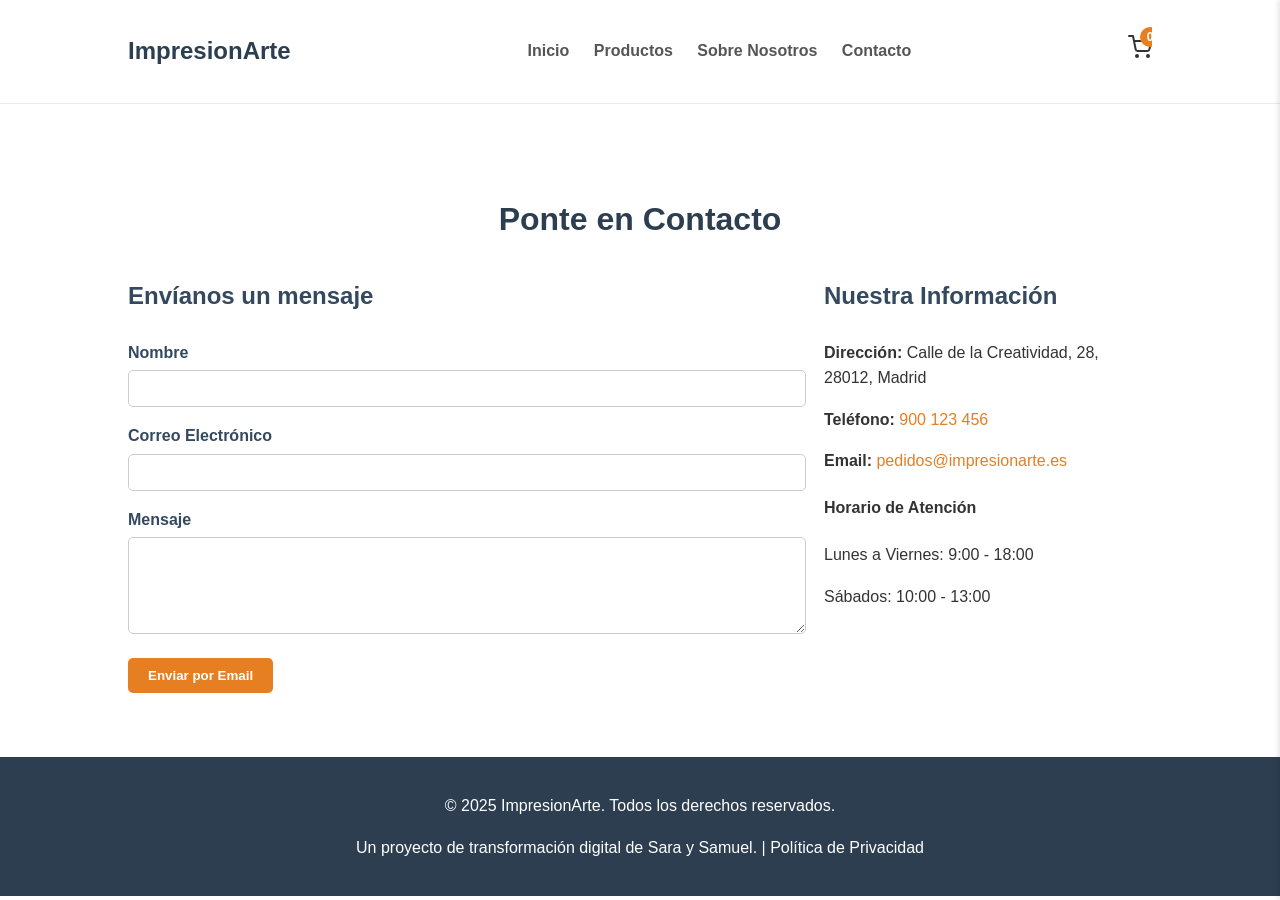
<file: contacto.html>
<!DOCTYPE html>
<html lang="es">
<head>
    <meta charset="UTF-8">
    <meta name="viewport" content="width=device-width, initial-scale=1.0">
    <title>Contacto - ImpresionArte</title>
    <link rel="stylesheet" href="css/style.css?v=2.0">
</head>
<body>
    <header>
        <div class="container">
            <h1 class="logo">ImpresionArte</h1>
            <nav>
                <ul>
                    <li><a href="index.html">Inicio</a></li>
                    <li><a href="productos.html">Productos</a></li>
                    <li><a href="nosotros.html">Sobre Nosotros</a></li>
                    <li><a href="contacto.html">Contacto</a></li>
                </ul>
            </nav>
            <div class="cart-icon">
                <svg xmlns="http://www.w3.org/2000/svg" width="24" height="24" viewBox="0 0 24 24" fill="none" stroke="currentColor" stroke-width="2" stroke-linecap="round" stroke-linejoin="round"><circle cx="9" cy="21" r="1"></circle><circle cx="20" cy="21" r="1"></circle><path d="M1 1h4l2.68 13.39a2 2 0 0 0 2 1.61h9.72a2 2 0 0 0 2-1.61L23 6H6"></path></svg>
                <span class="cart-counter">0</span>
            </div>
        </div>
    </header>

    <main>
        <div class="container">
            <section class="contact-section">
                <h2 style="text-align: center; margin-bottom: 2rem; font-size: 2rem; color: #2c3e50;">Ponte en Contacto</h2>
                <div class="contact-content">
                    <div class="contact-form">
                        <h3>Envíanos un mensaje</h3>
                        <form action="mailto:pedidos@impresionarte.es" method="post" enctype="text/plain">
                            <div class="form-group">
                                <label for="name">Nombre</label>
                                <input type="text" id="name" name="name">
                            </div>
                            <div class="form-group">
                                <label for="email">Correo Electrónico</label>
                                <input type="email" id="email" name="email">
                            </div>
                            <div class="form-group">
                                <label for="message">Mensaje</label>
                                <textarea id="message" name="message" rows="5"></textarea>
                            </div>
                            <button type="submit" class="button">Enviar por Email</button>
                        </form>
                    </div>
                    <div class="contact-info">
                        <h3>Nuestra Información</h3>
                        <p><strong>Dirección:</strong> Calle de la Creatividad, 28, 28012, Madrid</p>
                        <p><strong>Teléfono:</strong> <a href="tel:+34900123456">900 123 456</a></p>
                        <p><strong>Email:</strong> <a href="mailto:pedidos@impresionarte.es">pedidos@impresionarte.es</a></p>
                        <h4>Horario de Atención</h4>
                        <p>Lunes a Viernes: 9:00 - 18:00</p>
                        <p>Sábados: 10:00 - 13:00</p>
                    </div>
                </div>
            </section>
        </div>
    </main>

    <div class="cart-panel">
        <div class="cart-header">
            <h3>Tu Carrito</h3>
            <button class="close-cart-btn">&times;</button>
        </div>
        <div class="cart-items"></div>
        <div class="cart-footer">
            <div class="cart-total">
                <strong>Total:</strong> <span class="cart-total-amount">0.00 €</span>
            </div>
            <button class="button checkout-btn">Finalizar Compra</button>
        </div>
    </div>
    <div class="cart-overlay"></div>

    <div class="payment-screen">
        <div class="payment-box">
            <h2>¡HORA DEL PAGO!</h2>
            <button class="close-payment-btn button">Cerrar</button>
        </div>
    </div>

    <footer>
        <div class="container">
            <p>&copy; 2025 ImpresionArte. Todos los derechos reservados.</p>
            <p>Un proyecto de transformación digital de Sara y Samuel. | <a href="privacidad.html" style="color: #fff; text-decoration: none;">Política de Privacidad</a></p>
        </div>
    </footer>

    <script src="js/main.js?v=2.0"></script>
</body>
</html>
</file>
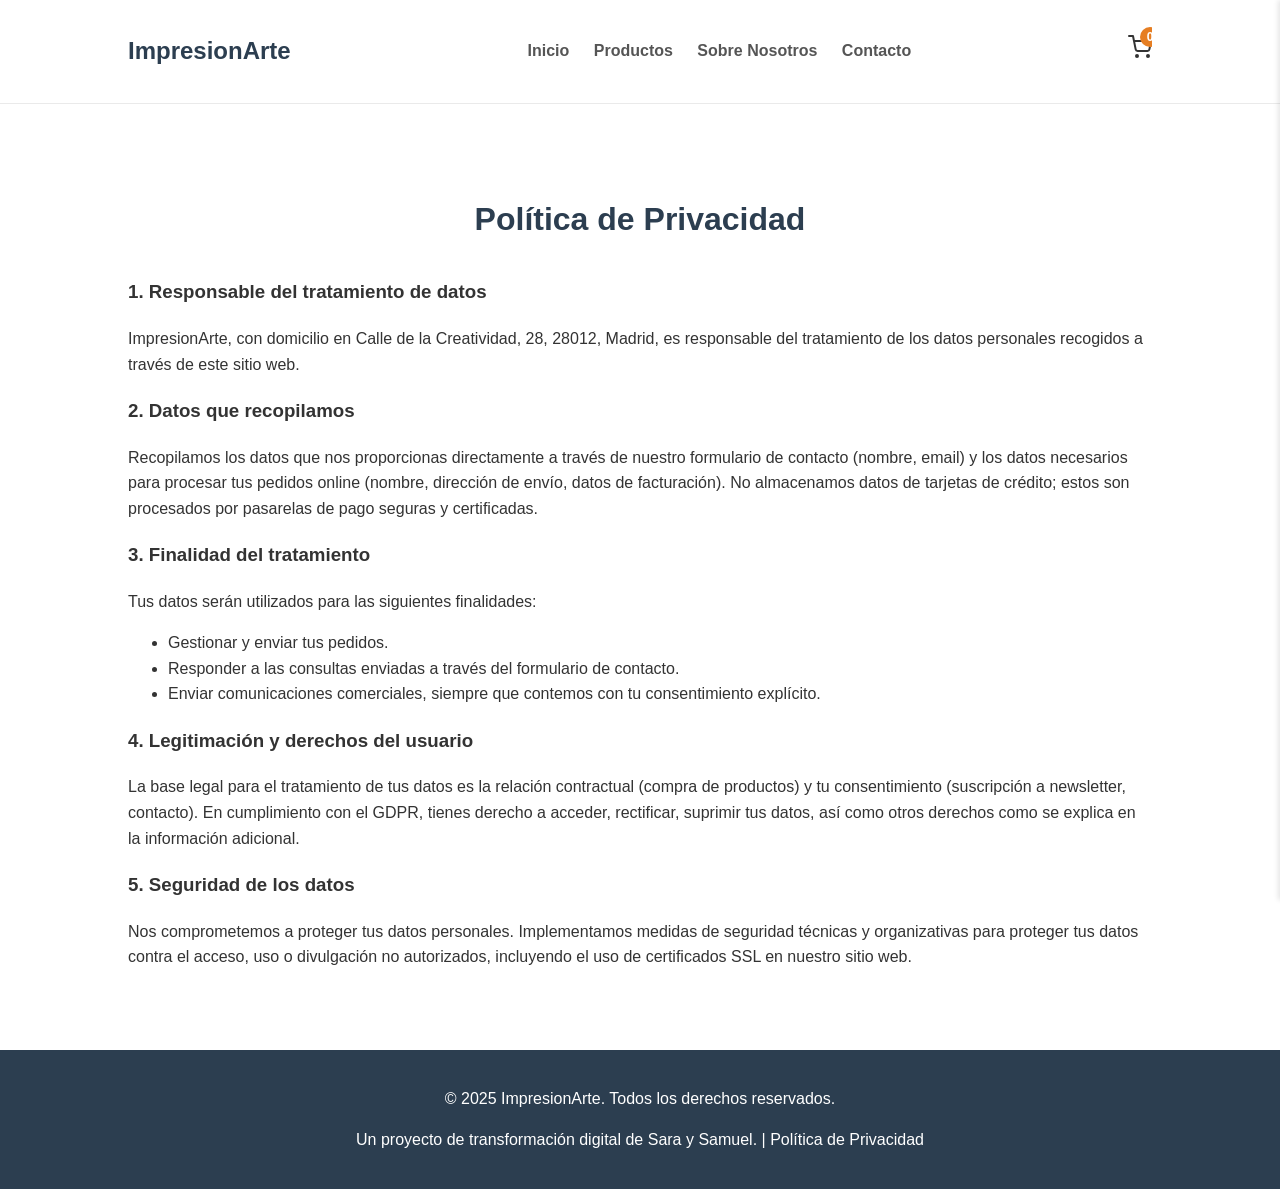
<file: privacidad.html>
<!DOCTYPE html>
<html lang="es">
<head>
    <meta charset="UTF-8">
    <meta name="viewport" content="width=device-width, initial-scale=1.0">
    <title>Política de Privacidad - ImpresionArte</title>
    <link rel="stylesheet" href="css/style.css?v=2.0">
</head>
<body>
    <header>
        <div class="container">
            <h1 class="logo">ImpresionArte</h1>
            <nav>
                <ul>
                    <li><a href="index.html">Inicio</a></li>
                    <li><a href="productos.html">Productos</a></li>
                    <li><a href="nosotros.html">Sobre Nosotros</a></li>
                    <li><a href="contacto.html">Contacto</a></li>
                </ul>
            </nav>
            <div class="cart-icon">
                <svg xmlns="http://www.w3.org/2000/svg" width="24" height="24" viewBox="0 0 24 24" fill="none" stroke="currentColor" stroke-width="2" stroke-linecap="round" stroke-linejoin="round"><circle cx="9" cy="21" r="1"></circle><circle cx="20" cy="21" r="1"></circle><path d="M1 1h4l2.68 13.39a2 2 0 0 0 2 1.61h9.72a2 2 0 0 0 2-1.61L23 6H6"></path></svg>
                <span class="cart-counter">0</span>
            </div>
        </div>
    </header>

    <main>
        <div class="container" style="padding: 4rem 0;">
            <h2 style="text-align: center; margin-bottom: 2rem; font-size: 2rem; color: #2c3e50;">Política de Privacidad</h2>
            <div class="privacy-content">
                <h3>1. Responsable del tratamiento de datos</h3>
                <p>ImpresionArte, con domicilio en Calle de la Creatividad, 28, 28012, Madrid, es responsable del tratamiento de los datos personales recogidos a través de este sitio web.</p>

                <h3>2. Datos que recopilamos</h3>
                <p>Recopilamos los datos que nos proporcionas directamente a través de nuestro formulario de contacto (nombre, email) y los datos necesarios para procesar tus pedidos online (nombre, dirección de envío, datos de facturación). No almacenamos datos de tarjetas de crédito; estos son procesados por pasarelas de pago seguras y certificadas.</p>

                <h3>3. Finalidad del tratamiento</h3>
                <p>Tus datos serán utilizados para las siguientes finalidades:</p>
                <ul>
                    <li>Gestionar y enviar tus pedidos.</li>
                    <li>Responder a las consultas enviadas a través del formulario de contacto.</li>
                    <li>Enviar comunicaciones comerciales, siempre que contemos con tu consentimiento explícito.</li>
                </ul>

                <h3>4. Legitimación y derechos del usuario</h3>
                <p>La base legal para el tratamiento de tus datos es la relación contractual (compra de productos) y tu consentimiento (suscripción a newsletter, contacto). En cumplimiento con el GDPR, tienes derecho a acceder, rectificar, suprimir tus datos, así como otros derechos como se explica en la información adicional.</p>

                <h3>5. Seguridad de los datos</h3>
                <p>Nos comprometemos a proteger tus datos personales. Implementamos medidas de seguridad técnicas y organizativas para proteger tus datos contra el acceso, uso o divulgación no autorizados, incluyendo el uso de certificados SSL en nuestro sitio web.</p>
            </div>
        </div>
    </main>

    <div class="cart-panel">
        <div class="cart-header">
            <h3>Tu Carrito</h3>
            <button class="close-cart-btn">&times;</button>
        </div>
        <div class="cart-items"></div>
        <div class="cart-footer">
            <div class="cart-total">
                <strong>Total:</strong> <span class="cart-total-amount">0.00 €</span>
            </div>
            <button class="button checkout-btn">Finalizar Compra</button>
        </div>
    </div>
    <div class="cart-overlay"></div>

    <div class="payment-screen">
        <div class="payment-box">
            <h2>¡HORA DEL PAGO!</h2>
            <button class="close-payment-btn button">Cerrar</button>
        </div>
    </div>

    <footer>
        <div class="container">
            <p>&copy; 2025 ImpresionArte. Todos los derechos reservados.</p>
            <p>Un proyecto de transformación digital de Sara y Samuel. | <a href="privacidad.html" style="color: #fff; text-decoration: none;">Política de Privacidad</a></p>
        </div>
    </footer>

    <script src="js/main.js?v=2.0"></script>
</body>
</html>
</file>
<file: css/style.css>
/* Estilos generales */
body {
    font-family: 'Helvetica Neue', Arial, sans-serif;
    line-height: 1.6;
    margin: 0;
    padding: 0;
    background: #ffffff;
    color: #333;
}

.container {
    width: 80%;
    margin: 0 auto;
    overflow: hidden;
}

/* Header y Navegación */
header {
    background: #fff;
    color: #333;
    padding: 1rem 0;
    border-bottom: 1px solid #eaeaea;
}

header .container {
    display: flex;
    justify-content: space-between;
    align-items: center;
}

.logo {
    font-weight: bold;
    font-size: 1.5rem;
    color: #2c3e50;
}

header nav ul {
    margin: 0;
    padding: 0;
    list-style: none;
}

header nav ul li {
    display: inline;
    margin-left: 20px;
}

header nav a {
    color: #555;
    text-decoration: none;
    font-weight: bold;
}

header nav a:hover {
    color: #e67e22;
}

/* Hero Section */
.hero {
    background: #2c3e50;
    color: #fff;
    padding: 4rem 0;
    text-align: center;
}

.hero h2 {
    font-size: 2.5rem;
    margin-bottom: 1rem;
}

.hero p {
    font-size: 1.2rem;
    margin-bottom: 2rem;
}

.button {
    display: inline-block;
    background: #e67e22;
    color: #fff;
    padding: 10px 20px;
    text-decoration: none;
    border-radius: 5px;
    font-weight: bold;
    cursor: pointer;
    border: none;
}

.button:hover {
    background: #d35400;
}

/* Featured Products */
.featured-products {
    padding: 4rem 0;
    text-align: center;
}

.featured-products h3 {
    font-size: 2rem;
    margin-bottom: 2rem;
    color: #2c3e50;
}

.product-grid {
    display: grid;
    grid-template-columns: repeat(auto-fit, minmax(250px, 1fr));
    gap: 20px;
}

.product-item {
    background: #fff;
    border: 1px solid #eaeaea;
    padding: 20px;
    border-radius: 5px;
    display: flex;
    flex-direction: column;
}

.product-item img {
    max-width: 100%;
    height: 200px;
    object-fit: cover;
    border-radius: 5px;
    background-color: #ecf0f1;
}

.product-item h4 {
    font-size: 1.2rem;
    margin: 1rem 0 0.5rem 0;
    color: #34495e;
}

.product-item p {
    flex-grow: 1;
}

.product-item .price {
    font-size: 1.1rem;
    font-weight: bold;
    color: #e67e22;
    margin-bottom: 1rem;
}

.button.add-to-cart-btn {
    width: 100%;
    padding: 12px;
}


/* Cart Styles */
.cart-icon {
    position: relative;
    cursor: pointer;
}

.cart-counter {
    position: absolute;
    top: -8px;
    right: -8px;
    background: #e67e22;
    color: white;
    border-radius: 50%;
    width: 20px;
    height: 20px;
    display: flex;
    justify-content: center;
    align-items: center;
    font-size: 12px;
    font-weight: bold;
}

.cart-panel {
    position: fixed;
    top: 0;
    right: 0;
    width: 350px;
    height: 100%;
    background: #fff;
    box-shadow: -2px 0 5px rgba(0,0,0,0.1);
    transform: translateX(100%);
    transition: transform 0.3s ease-in-out;
    z-index: 1000;
    display: flex;
    flex-direction: column;
    box-sizing: border-box;
}

.cart-panel.open {
    transform: translateX(0);
}

.cart-overlay {
    position: fixed;
    top: 0;
    left: 0;
    width: 100%;
    height: 100%;
    background: rgba(0,0,0,0.5);
    opacity: 0;
    visibility: hidden;
    transition: opacity 0.3s ease-in-out, visibility 0.3s ease-in-out;
    z-index: 999;
}

.cart-overlay.open {
    opacity: 1;
    visibility: visible;
}

.cart-header {
    display: flex;
    justify-content: space-between;
    align-items: center;
    padding: 1rem;
    border-bottom: 1px solid #eaeaea;
}

.cart-header h3 {
    margin: 0;
    color: #2c3e50;
}

.close-cart-btn {
    background: none;
    border: none;
    font-size: 1.5rem;
    cursor: pointer;
}

.cart-items {
    flex-grow: 1;
    overflow-y: auto;
    padding: 1rem;
}

.cart-empty-msg {
    text-align: center;
    color: #777;
    margin-top: 2rem;
}

.cart-item {
    display: flex;
    margin-bottom: 1rem;
    border-bottom: 1px solid #f4f4f4;
    padding-bottom: 1rem;
}

.cart-item-image {
    width: 80px;
    height: 80px;
    object-fit: cover;
    margin-right: 1rem;
    border-radius: 5px;
}

.cart-item-details {
    flex-grow: 1;
}

.cart-item-name {
    margin: 0 0 0.5rem 0;
    font-size: 1rem;
}

.cart-item-price {
    margin: 0;
    color: #555;
}

.cart-item-quantity {
    margin-top: 0.5rem;
    color: #777;
}

.cart-item-remove-btn {
    background: none;
    border: none;
    font-size: 1.2rem;
    color: #e74c3c;
    cursor: pointer;
}

.cart-footer {
    padding: 1rem;
    border-top: 1px solid #eaeaea;
}

.cart-total {
    display: flex;
    justify-content: space-between;
    font-size: 1.2rem;
    margin-bottom: 1rem;
}

.checkout-btn {
    width: 100%;
    text-align: center;
}


/* About Us Page */
.about-us {
    padding: 4rem 0;
}

.about-content {
    display: grid;
    grid-template-columns: 1fr 2fr;
    gap: 40px;
    align-items: center;
}

.about-image {
    max-width: 100%;
    border-radius: 5px;
    background-color: #ecf0f1;
}

.about-text h3 {
    color: #34495e;
    font-size: 1.5rem;
    margin-top: 0;
}

/* Contact Page */
.contact-section {
    padding: 4rem 0;
}

.contact-content {
    display: grid;
    grid-template-columns: 2fr 1fr;
    gap: 40px;
}

.form-group {
    margin-bottom: 1rem;
}

.form-group label {
    display: block;
    margin-bottom: 5px;
    font-weight: bold;
    color: #34495e;
}

.form-group input,
.form-group textarea {
    width: 100%;
    padding: 10px;
    border: 1px solid #ccc;
    border-radius: 5px;
}

.contact-info h3, .contact-form h3 {
    color: #34495e;
    font-size: 1.5rem;
    margin-top: 0;
}

.contact-info p {
    margin-bottom: 1rem;
}

.contact-info a {
    color: #e67e22;
    text-decoration: none;
}

/* Payment Screen */
.payment-screen {
    position: fixed;
    top: 0;
    left: 0;
    width: 100%;
    height: 100%;
    background: rgba(0, 0, 0, 0.7);
    display: flex;
    justify-content: center;
    align-items: center;
    z-index: 1001;
    opacity: 0;
    visibility: hidden;
    transition: opacity 0.3s ease-in-out, visibility 0.3s ease-in-out;
}

.payment-screen.open {
    opacity: 1;
    visibility: visible;
}

.payment-box {
    background: #e67e22;
    color: white;
    padding: 3rem;
    border-radius: 15px;
    text-align: center;
}

.payment-box h2 {
    margin: 0 0 1.5rem 0;
    font-size: 2rem;
}

.close-payment-btn {
    background-color: #fff;
    color: #e67e22;
}


/* Footer */
footer {
    text-align: center;
    padding: 20px;
    background: #2c3e50;
    color: #fff;
}
</file>
